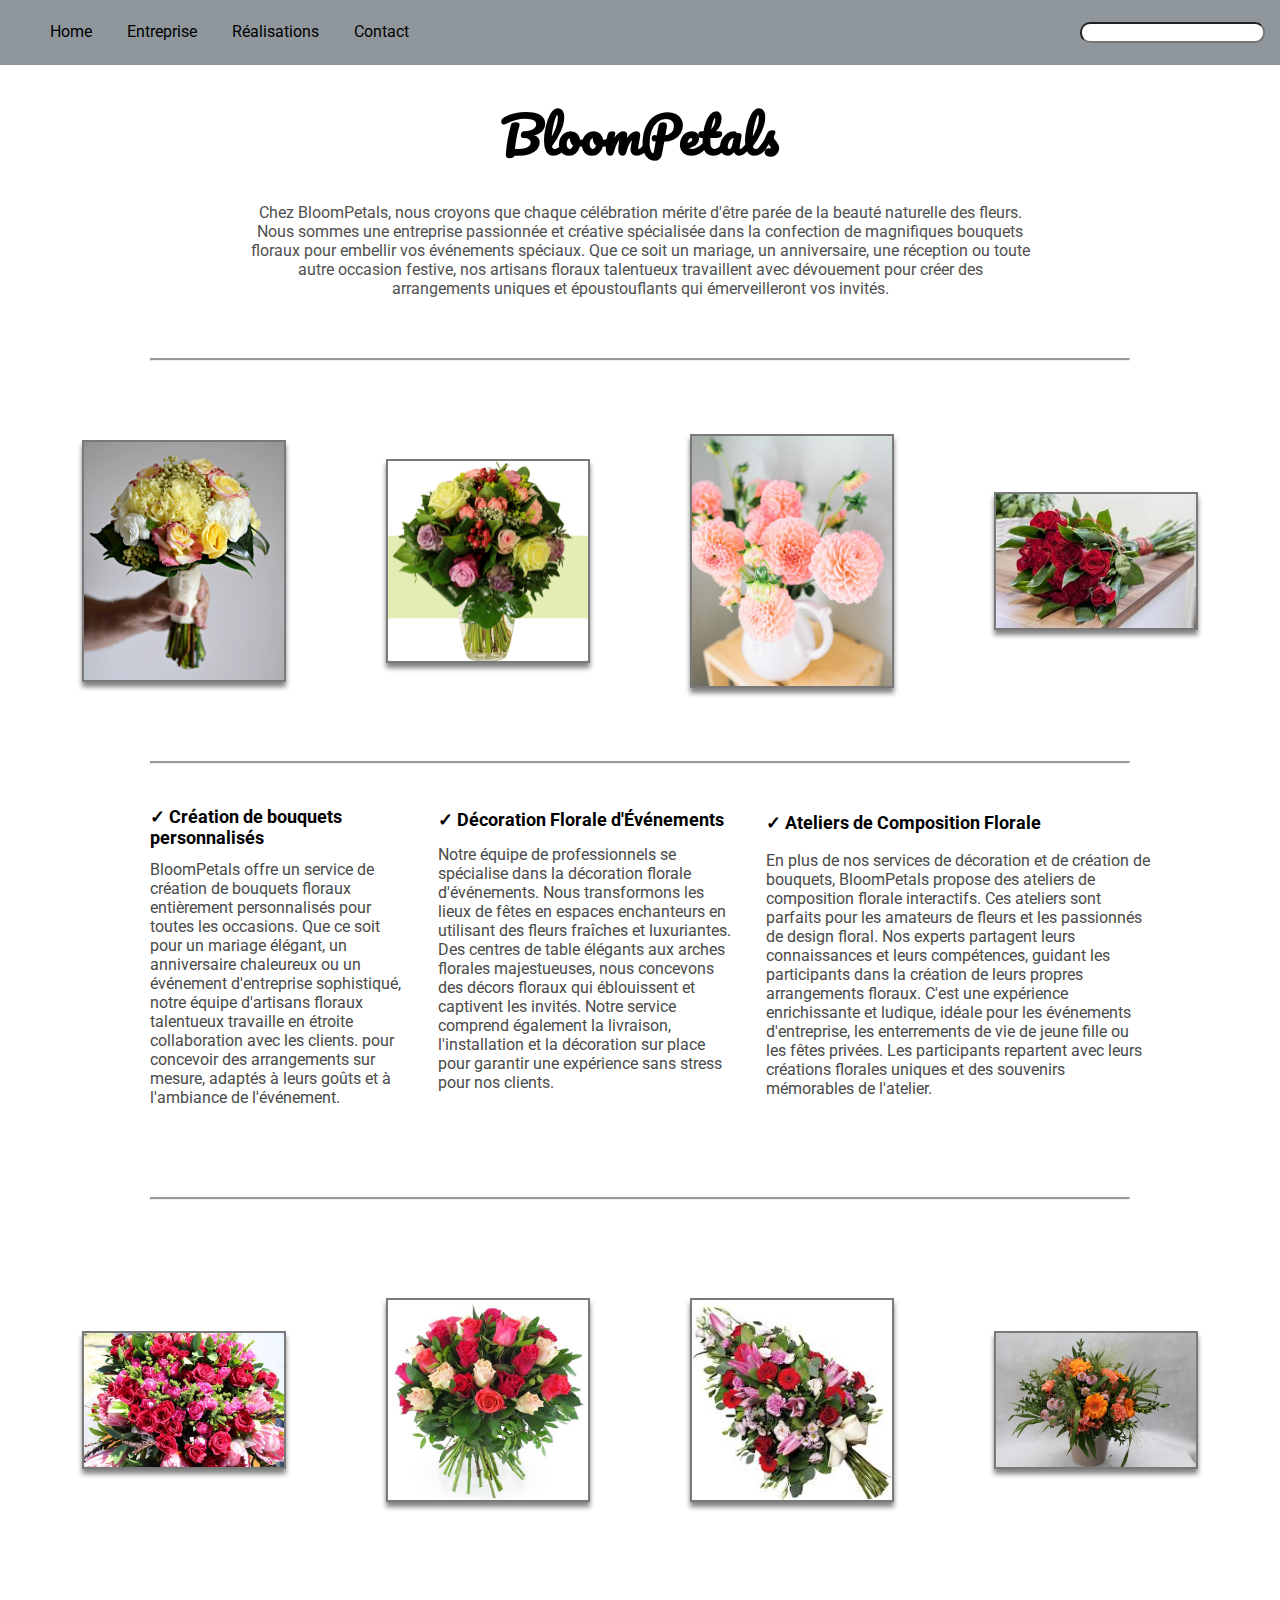
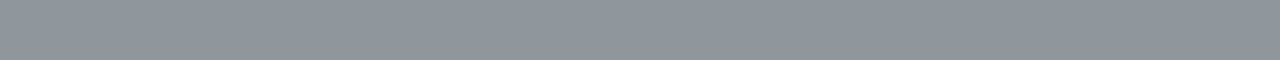
<file: index.html>
<!DOCTYPE html>
<html lang="fr">
<head>
    <meta charset="UTF-8">
    <meta name="viewport" content="width=device-width, initial-scale=1.0">
    <title>Bloom Petals - Home</title>
    <link rel="stylesheet" href="style.css">

    <link rel="preconnect" href="https://fonts.googleapis.com">
    <link rel="preconnect" href="https://fonts.gstatic.com" crossorigin>
    <link href="https://fonts.googleapis.com/css2?family=Roboto:ital,wght@0,500;1,400&display=swap" rel="stylesheet">
    <link rel="preconnect" href="https://fonts.googleapis.com">
    <link rel="preconnect" href="https://fonts.gstatic.com" crossorigin>
    <link href="https://fonts.googleapis.com/css2?family=Pacifico&family=Roboto:ital,wght@0,500;1,400&display=swap" rel="stylesheet">

</head>

    <!--En tête de page-->
    <header>
        <nav class="nav">
            <div class="nav-left">
                <ul>
                    <li><a href="./index.html">Home</a></li>
                    <li><a href="./entreprise.html">Entreprise</a></li>
                    <li><a href="./realisation.html">Réalisations</a></li>
                    <li><a href="./contact.html">Contact</a></li>
                </ul>
        </div>
            <div class="nav-right">
                <ul>
                    <input type="search">
                </ul>
            </div>
        </nav>
    </header>

  

  <body>
    
   
    <!--Titre + Paragraphe-->
    <div class="txt">
    <h1>BloomPetals</h1>
    <p>Chez BloomPetals, nous croyons que chaque célébration mérite d'être parée de la beauté
        naturelle des fleurs. Nous sommes une entreprise passionnée et créative spécialisée dans
        la confection de magnifiques bouquets floraux pour embellir vos événements spéciaux. Que
        ce soit un mariage, un anniversaire, une réception ou toute autre occasion festive, nos
        artisans floraux talentueux travaillent avec dévouement pour créer des arrangements
        uniques et époustouflants qui émerveilleront vos invités.</p>
    </div>

    <!--Divider-->
    <div class="divider">
    <hr class="solid">
    </div>

    <!--Image (1-4)-->
    <div class="flex-img">
        <img src="Images/image11.jpg"alt="image-fleur1">
        <img src="Images/image7.jpg"alt="image-fleur2">
        <img src="Images/image10.jpg"alt="image-fleur3">
        <img src="Images/image4.jpg"alt="image-fleur4">
      </div>

      <!--Divider-->
    <div class="divider">
      <hr class="solid">
    </div>

    <!--3 Service Disponible-->
    <div class="flex-txt">
     <div>
        <!--Service 3-->
        <h1><span>&#10003;</span> Création de bouquets personnalisés</h1>
         BloomPetals offre un service de création de
        bouquets floraux entièrement personnalisés pour toutes les occasions. Que ce soit pour un
        mariage élégant, un anniversaire chaleureux ou un événement d'entreprise sophistiqué,
        notre équipe d'artisans floraux talentueux travaille en étroite collaboration avec les clients.
        pour concevoir des arrangements sur mesure, adaptés à leurs goûts et à l'ambiance de
        l'événement.
    </div>
    <div>
        <!--Service 2-->
        <h2><span>&#10003;</span> Décoration Florale d'Événements</h2>
        Notre équipe de professionnels se spécialise dans
        la décoration florale d'événements. Nous transformons les lieux de fêtes en espaces
        enchanteurs en utilisant des fleurs fraîches et luxuriantes. Des centres de table élégants aux
        arches florales majestueuses, nous concevons des décors floraux qui éblouissent et
        captivent les invités. Notre service comprend également la livraison, l'installation et la
        décoration sur place pour garantir une expérience sans stress pour nos clients.
    </div>
    <div>
        <!--Service 3-->
        <h3><span>&#10003;</span> Ateliers de Composition Florale</h3>
        En plus de nos services de décoration et de création
        de bouquets, BloomPetals propose des ateliers de composition florale interactifs. Ces
        ateliers sont parfaits pour les amateurs de fleurs et les passionnés de design floral. Nos
        experts partagent leurs connaissances et leurs compétences, guidant les participants dans
        la création de leurs propres arrangements floraux. C'est une expérience enrichissante et
        ludique, idéale pour les événements d'entreprise, les enterrements de vie de jeune fille ou
        les fêtes privées. Les participants repartent avec leurs créations florales uniques et des
        souvenirs mémorables de l'atelier.
    </div>
    </div>

    <!--Divider-->
    <div class="divider">
        <hr class="solid">
      </div>


      <!--Image (4-8)-->
      <div class="flex-img">
        <img src="Images/image1.jpg"alt="image-fleur1">
        <img src="Images/image2.jpg"alt="image-fleur2">
        <img src="Images/image3.jpg"alt="image-fleur3">
        <img src="Images/image5.jpg"alt="image-fleur4">
      </div>
      
    <!--Pied De page-->
    <footer></footer>

  </body>
  </html>
</file>
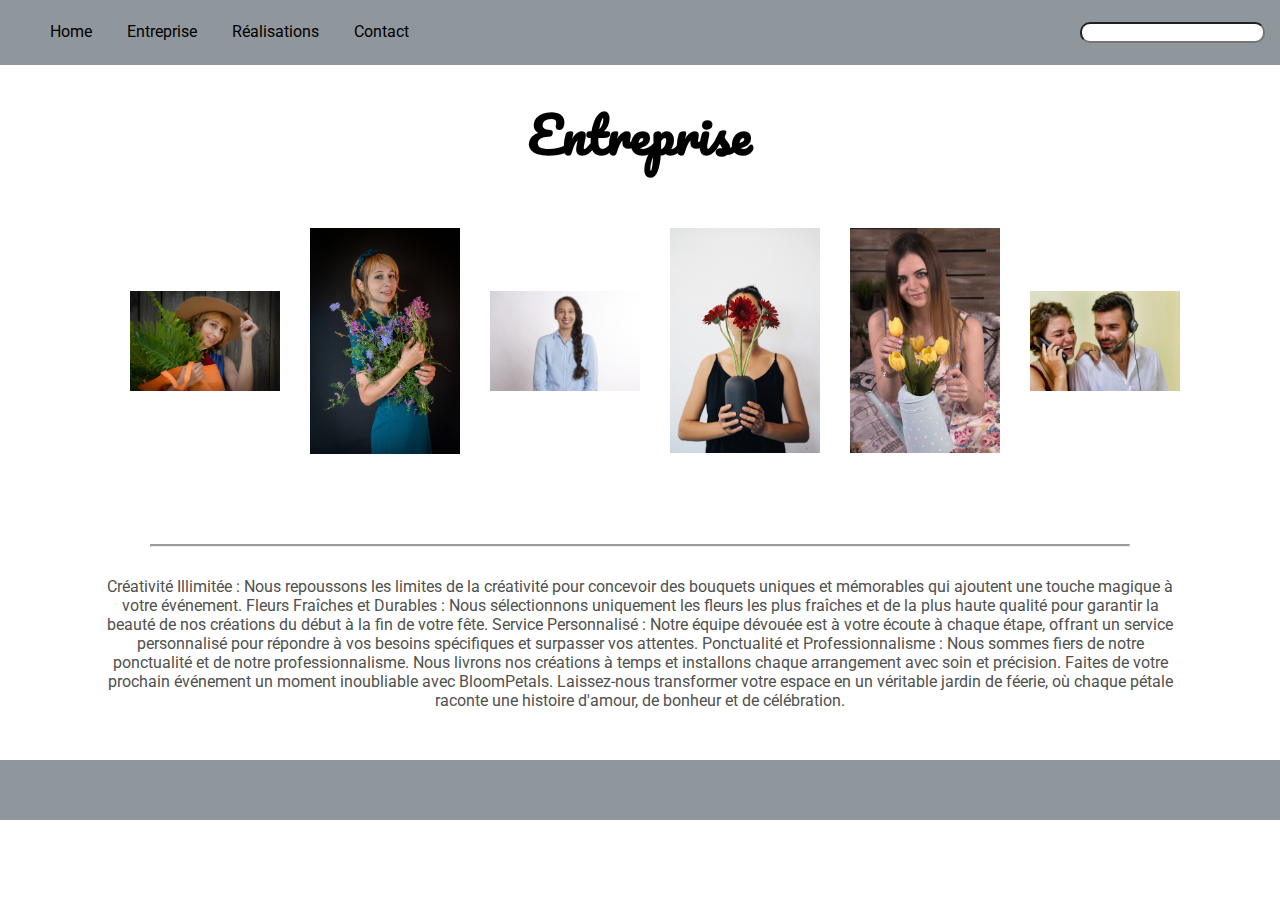
<file: entreprise.html>
<!DOCTYPE html>
<html lang="fr">
<head>
    <meta charset="UTF-8">
    <meta name="viewport" content="width=device-width, initial-scale=1.0">
    <title>Bloom Petals - Entreprise</title>
    <link rel="stylesheet" href="style.css">

    <link rel="preconnect" href="https://fonts.googleapis.com">
    <link rel="preconnect" href="https://fonts.gstatic.com" crossorigin>
    <link href="https://fonts.googleapis.com/css2?family=Roboto:ital,wght@0,500;1,400&display=swap" rel="stylesheet">
    <link rel="preconnect" href="https://fonts.googleapis.com">
    <link rel="preconnect" href="https://fonts.gstatic.com" crossorigin>
    <link href="https://fonts.googleapis.com/css2?family=Pacifico&family=Roboto:ital,wght@0,500;1,400&display=swap" rel="stylesheet">

</head>

    <!--En tête de page-->
    <header>
        <nav class="nav">
            <div class="nav-left">
                <ul>
                    <li><a href="./index.html">Home</a></li>
                    <li><a href="./entreprise.html">Entreprise</a></li>
                    <li><a href="./realisation.html">Réalisations</a></li>
                    <li><a href="./contact.html">Contact</a></li>
                </ul>
        </div>
            <div class="nav-right">
                <ul>
                    <input type="search">
                </ul>
            </div>
        </nav>
    </header>

  

  <body>

    <div class="txt"><h1>Entreprise</h1></div>

    <div class="flex-img-entreprise">
        <img src="Images/equipe/photo1.jpg" alt="img1"/>
        <img src="Images/equipe/photo2.jpg" alt="img2"/>
        <img src="Images/equipe/photo3.jpg" alt="img3"/>
        <img src="Images/equipe/photo4.jpg" alt="img4"/>
        <img src="Images/equipe/photo5.jpg" alt="img5"/>
        <img src="Images/equipe/photo6.jpg" alt="img6"/>

    </div>

    <div class="divider">
        <hr class="solid">
        </div>

        <div class="entreprise-txt">
            <p>Créativité Illimitée : Nous repoussons les limites de la créativité pour concevoir des
                bouquets uniques et mémorables qui ajoutent une touche magique à votre
                événement.
                Fleurs Fraîches et Durables : Nous sélectionnons uniquement les fleurs les plus
                fraîches et de la plus haute qualité pour garantir la beauté de nos créations du début
                à la fin de votre fête.
                Service Personnalisé : Notre équipe dévouée est à votre écoute à chaque étape,
                offrant un service personnalisé pour répondre à vos besoins spécifiques et surpasser
                vos attentes.
                Ponctualité et Professionnalisme : Nous sommes fiers de notre ponctualité et de
                notre professionnalisme. Nous livrons nos créations à temps et installons chaque
                arrangement avec soin et précision.
                Faites de votre prochain événement un moment inoubliable avec BloomPetals. Laissez-nous
                transformer votre espace en un véritable jardin de féerie, où chaque pétale raconte une
                histoire d'amour, de bonheur et de célébration.</p>
        </div>


  </body>

  <footer></footer>

</html>
</file>
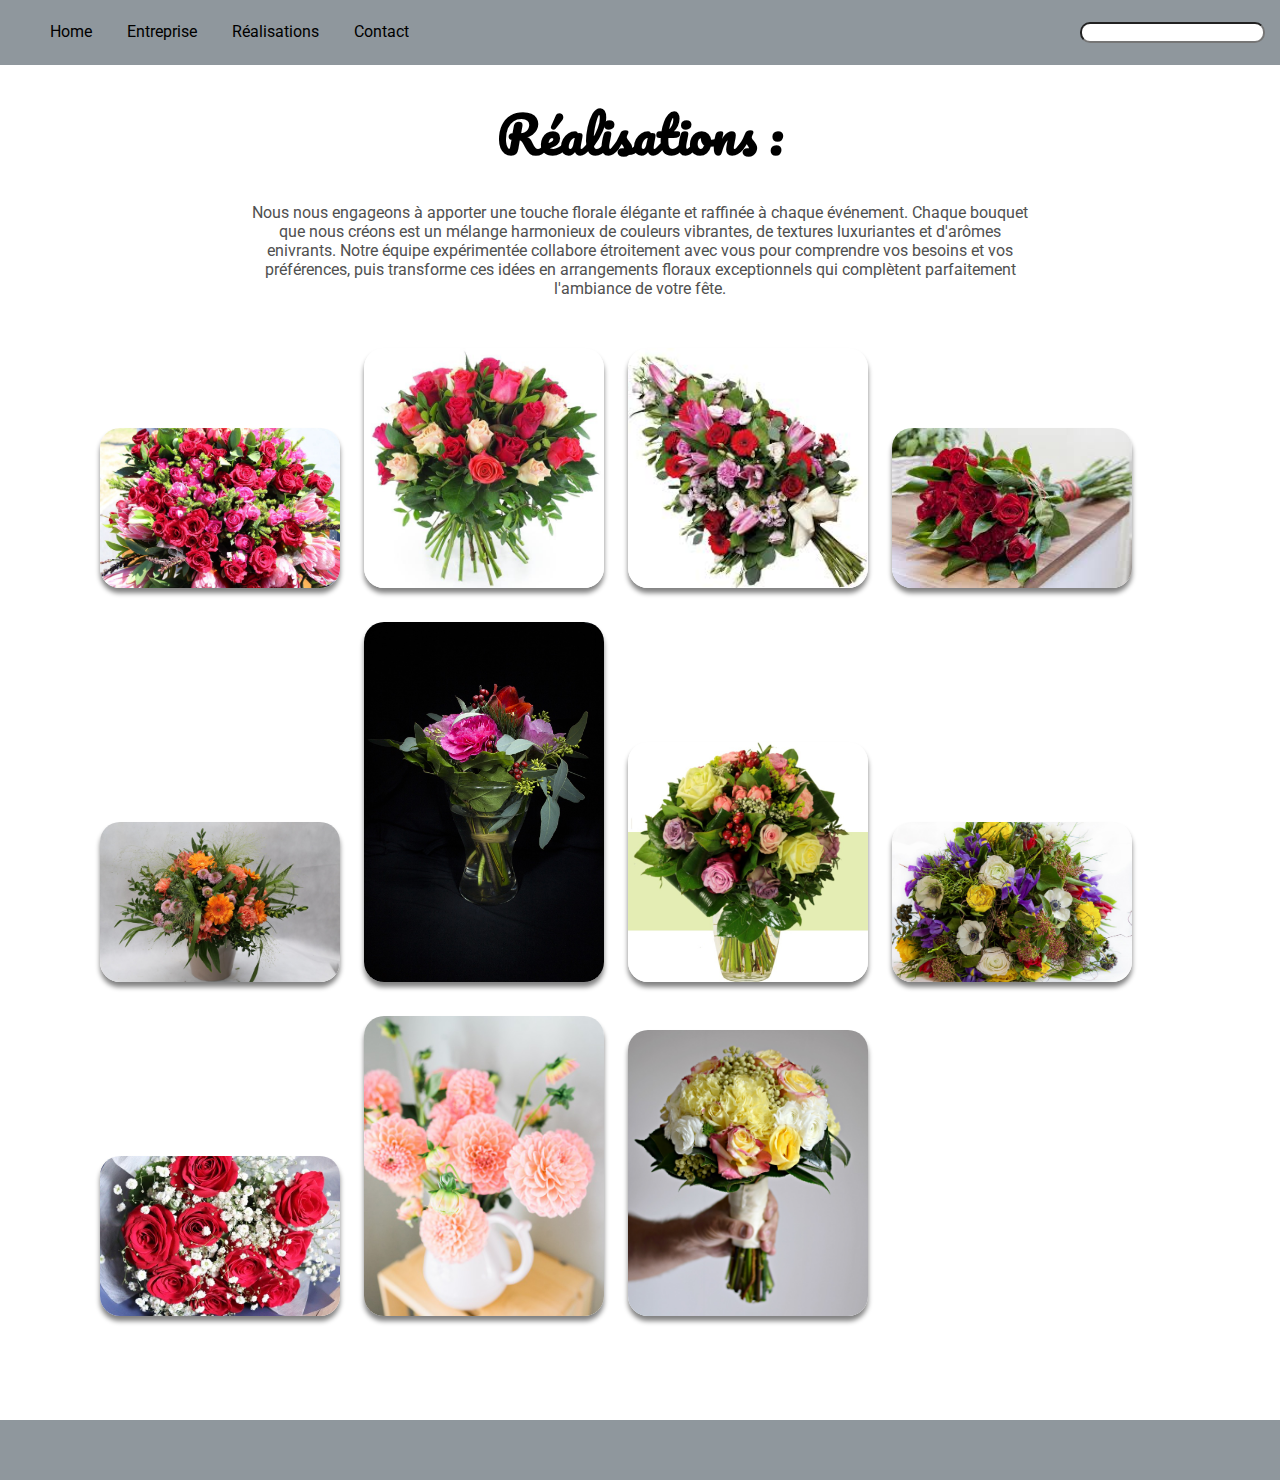
<file: realisation.html>
<!DOCTYPE html>
<html lang="fr">
<head>
    <meta charset="UTF-8">
    <meta name="viewport" content="width=device-width, initial-scale=1.0">
    <title>Bloom Petals - Réalisation</title>
    <link rel="stylesheet" href="style.css">

    <link rel="preconnect" href="https://fonts.googleapis.com">
    <link rel="preconnect" href="https://fonts.gstatic.com" crossorigin>
    <link href="https://fonts.googleapis.com/css2?family=Roboto:ital,wght@0,500;1,400&display=swap" rel="stylesheet">
    <link rel="preconnect" href="https://fonts.googleapis.com">
    <link rel="preconnect" href="https://fonts.gstatic.com" crossorigin>
    <link href="https://fonts.googleapis.com/css2?family=Pacifico&family=Roboto:ital,wght@0,500;1,400&display=swap" rel="stylesheet">

</head>

    <!--En tête de page-->
    <header>
        <nav class="nav">
            <div class="nav-left">
                <ul>
                    <li><a href="./index.html">Home</a></li>
                    <li><a href="./entreprise.html">Entreprise</a></li>
                    <li><a href="./realisation.html">Réalisations</a></li>
                    <li><a href="./contact.html">Contact</a></li>
                </ul>
        </div>
            <div class="nav-right">
                <ul>
                    <input type="search">
                </ul>
            </div>
        </nav>
    </header>

  <body>

    <div class="txt">
        <h1>Réalisations :</h1>
        <p>Nous nous engageons à apporter une touche florale élégante et raffinée à chaque
            événement. Chaque bouquet que nous créons est un mélange harmonieux de couleurs
            vibrantes, de textures luxuriantes et d'arômes enivrants. Notre équipe expérimentée
            collabore étroitement avec vous pour comprendre vos besoins et vos préférences, puis
            transforme ces idées en arrangements floraux exceptionnels qui complètent parfaitement
            l'ambiance de votre fête.</p>
    </div>

    <div class="image-mosaic">
         <img src="Images/image1.jpg" alt="img1">
            <img src="Images/image2.jpg" alt="img2">
            <img src="Images/image3.jpg" alt="img3">
            <img src="Images/image4.jpg" alt="img4">
            <img src="Images/image5.jpg" alt="img5">
            <img src="Images/image6.jpg" alt="img6">
            <img src="Images/image7.jpg" alt="img7">
            <img src="Images/image8.jpg" alt="img8">
            <img src="Images/image9.jpg" alt="img9">
            <img src="Images/image10.jpg" alt="img10">
            <img src="Images/image11.jpg" alt="img11">
      </div>


  </body>

  <footer></footer>

  </html>
</file>
<file: style.css>
body{
    margin: 0;
    padding: 0;
    background-color: rgb(255, 255, 255);
}

nav {
    margin: auto;
    background: rgb(143, 151, 157);
    padding: 15px;
    height: 35px;
    
}
nav ul {
    list-style-type: none;
    margin: 0;
    padding: 0;
    overflow: hidden;
}

nav a {
    width: 60px;
}

.nav-left {
    float: left;
}

.nav-left ul li {
    float: left;
    margin-top: 7px;
}

.nav-right ul input {
    float: right;
    margin-top: 7px;   
}

.nav-right input {
    display: flex;
    border-radius: 10px;
    
  }

.nav-left a {
    color: black;
    text-decoration: none;
    margin-left: 35px;
    font-family: 'Roboto', sans-serif;
    
    
}

/*Titre*/
.txt{
    text-align: center;
    margin-left: 150px;
    margin-right: 150px;
}

.txt h1{
    margin: 25px;
    color: black;
    font-family: 'Pacifico', cursive;
    font-size: 50px;
}

.txt p{
    font-family: 'roboto', sans-serif;
    color: rgb(80, 80, 80);
    margin-left: 100px;
    margin-right: 100px;
}

.divider hr {
    margin-top: 60px;
    border-top: 2px solid #9a9a9a;
    margin-left: 150px;
    margin-right: 150px;
    margin-bottom: 30px;
  }



/*Flex Box*/
.flex-img {
    margin: 50px;
    height: 200px;
    display: flex;
    align-items: center;
    justify-content: center;
    margin-left: 150px;
    margin-right: 250px;
    margin-bottom: 100px;
    margin-top: 100px;
  }
  
  .flex-img img {
    margin-left: 100px;
    width: 200px;
    height: auto;
    box-shadow: 0px 5px  5px rgb(130, 130, 130);
    border: 2px solid rgb(121, 121, 121)
  }

  .flex-txt {
    color: #4a4a4a;
    display: flex;
    margin-left: 150px;
    margin-right: 100px;
    margin-bottom: 90px;
  }
  
  .flex-txt h1,h2,h3{
    color: black;
    font-size: 18px;
  }
 

  .flex-txt div {
    font-family: 'roboto', sans-serif;
    margin-right: 30px;
  }



  /*Entreprise.html*/

  .flex-img-entreprise{
    margin: 50px;
    padding: auto;
    display: flex;
    justify-content: center;
    align-items: center;
    }

    .flex-img-entreprise img{
      width: 150px;
      height: auto;
      margin-left: 30px;
      margin-bottom: 30px;
    }

    .entreprise-txt p{
      display: flex;
      text-align: center;
      font-family: 'roboto', sans-serif;
      color: rgb(80, 80, 80);
      margin-left: 100px;
      margin-right: 100px;
      margin-bottom: 50px;
  }


/*Réalisation.html*/
.image-mosaic{
  margin-left: 80px;
  margin-top: 50px;
  margin-bottom: 70px;
}

.image-mosaic img{
  box-shadow: 0px 5px  5px rgb(130, 130, 130);
  margin-left: 20px;
  width: 20%;
  margin-bottom: 30px;
  height: auto;
  border-radius: 20px;
}




















  
  /*Contact.html*/

    label{
    margin-right: 0px;
    margin-left: 0px;
    width: 100%;
    font-size: 17px;
  }

    .form-contact {
      /* Ajouter box-sizing */
      box-sizing : border-box;
      border-radius:5px;
      padding:10px;
      width: 100%;
      font-family: 'roboto', sans-serif;
      max-width: 440px;
      margin:0 auto;
    }

    .form-contact select{
      color: black;
      box-sizing : border-box;
      border-radius:5px;
      padding:10px;
      width: 100%;
      margin-bottom: 10px;
    }

  .form-contact h1{
    color: black;
    text-align: center;
    font-family: 'roboto', sans-serif;
    width: 100%;
    font-size: 45px;
  }

  input[type=text], textarea {
    width: 100%;
    padding: 12px;
    border: 1px solid #000000;
    border-radius: 4px;
    box-sizing: border-box;
    margin-top: 6px;
    margin-bottom: 16px;
    margin-right: 0px;
    margin-left: 0px;
    resize: vertical;
  }


  input[type=submit] {
    margin-top: 20px;
    margin-bottom: 40px;
    background-color: #87314b;
    color: white;
    border: none;
    border-radius: 4px;
    cursor: pointer;
    padding:5px;
    padding-bottom: 10px;
    padding-top: 10px;
    width: 100%;
  }

  input[type=submit]:hover {
    background-color: #ffffff;
    color: #87314b;
    border: solid 2px #87314b;
  }

  footer{
    background: rgb(143, 151, 157);
    height: 60px;
  }
</file>
